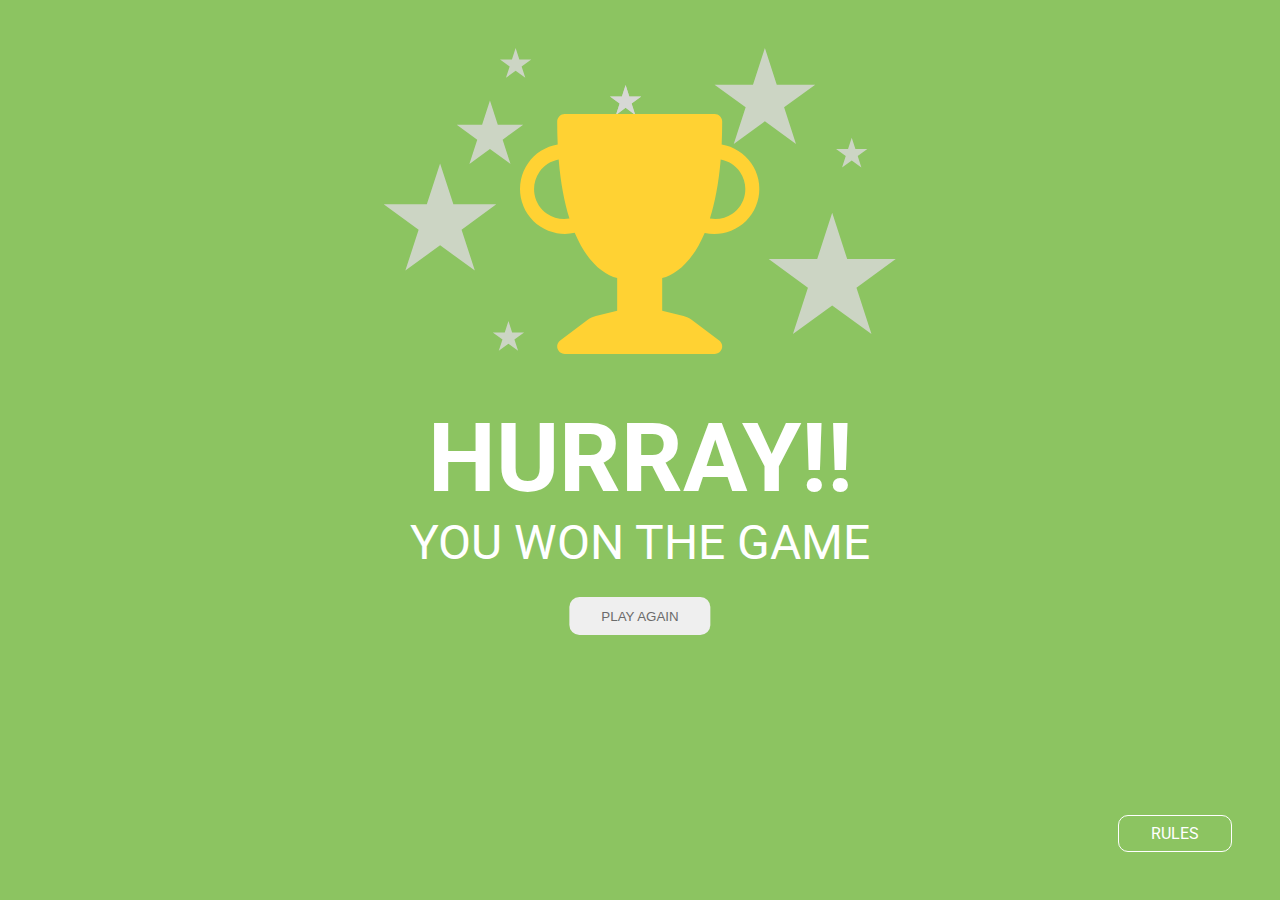
<file: HTML-CSS-JavaScript/hooray.html>
<!DOCTYPE html>
<html lang="en">
<head>
    <meta charset="UTF-8" />
    <meta name="viewport" content="width=device-width, initial-scale=1.0" />
    <title>Winner</title>
    <link rel="stylesheet" href="hooray.css" />
    <link rel="stylesheet" href="style.css">
</head>
<body>

    <div class="winner-img">
      <img src="./images/champion.svg" alt="" />
      <img class="trophy" src="./images/trophy.svg" alt="" />
    </div>

    <div class="winner-text">
      <h2>HURRAY!!</h2>
      <p>YOU WON THE GAME</p>
      <a href="index.html">
        <button>PLAY AGAIN</button>
      </a>
    </div>
    <div class="game-rule" id="game-rule">
        <h2>Game Rules</h2>
        <ul>
          <li>
            Rock beats scissors, scissors beat <br />
            paper, and paper beats rock.
          </li>
          <li>
            Agree ahead of time whether you’ll <br />
            count off “rock, paper, scissors, <br />
            shoot” or just “rock, paper, scissors.”
          </li>
          <li>
            Use rock, paper, scissors to settle <br />
            minor decisions or simply play to <br />
            pass the time
          </li>
          <li>
            If both players lay down the same<br />
            hand, each player lays down another<br />
            hand
          </li>
        </ul>
        <div class="close-rule" id="close-rule">X</div>
    </div>
    <div class="rule-button" id="rule-button">RULES</div>
</body>
<script>
    const openRule = document.getElementById("rule-button")
    const cloaseRule = document.getElementById("close-rule")
    const gameRule = document.getElementById("game-rule")

    openRule.addEventListener("click", ()=>{
        gameRule.style.visibility = "visible";
    });
    cloaseRule.addEventListener("click", ()=>{
        gameRule.style.visibility = "hidden";
    });
</script>
</html>
</file>
<file: HTML-CSS-JavaScript/hooray.css>
.winner-img {
    width: 40%;
    position: relative;
    overflow: hidden;
}
.winner-img img{
    width: 100%;
    height: 100%;
    object-fit: cover;
}
.winner-img .trophy {
    z-index: 3;
    position: absolute;
    bottom: 0;
    left: 50%;
    transform: translateX(-50%);
    width: 15rem;
    height: 15rem;
}
.winner-text {
    position: relative;
    text-align: center;
    color: white;
}
.winner-text h2 {
    font-size: 6rem;
}
.winner-text p {
    font-size: 3rem;
}
.winner-text a {
    position: absolute;
    text-decoration: none;
    color: white;
    bottom: -4rem;
  
    left: 50%;
    transform: translateX(-50%);
}
.winner-text a button {
    border-radius: 10px;
    color: #6b6b6b;
    padding: 0.7rem 2rem;
    border: none;
    outline: none;
    cursor: pointer;
}
</file>
<file: HTML-CSS-JavaScript/style.css>
@import url("https://fonts.googleapis.com/css2?family=Roboto:ital,wght@0,100;0,300;0,400;0,500;0,700;0,900;1,100;1,300;1,400;1,500;1,700;1,900&display=swap");
* {
    margin: 0;
    padding: 0;
    box-sizing: border-box;
}
body {
    position: relative;
    font-family: "Roboto", sans-serif;
    background-color: #8cc461;
    height: 100vh;
    width: 100%;
    padding-top: 3rem;
    gap: 3rem;
    display: flex;
    flex-direction: column;
    justify-content: start;
    align-items: center;
}
header {
    width: 70%;
    display: flex;
    justify-content: space-between;
    align-items: center;
    border: 1px solid #FFF;
    border-radius: 10px;
    padding: 1rem;
}
header .title {
    color: #FFF;
    font-size: 2rem;
    font-weight: 500;
}
header .scoreboard {
    display: flex;
    justify-content: space-between;
    align-items: center;
    gap: 2rem;
}
header .scoreboard .score-div {
    display: flex;
    flex-direction: column;
    justify-content: center;
    align-items: center;
    text-align: center;
    width: 120px;
    background: #FFF;
    padding: 0.5rem 1rem;
    border-radius: 10px;
}
header .scoreboard .score-div .score {
    font-weight: bolder;
    font-size: 2rem;
    line-height: 2;
}
.rule-button {
    border: 1px solid white;
    position: absolute;
    bottom: 3rem;
    right: 3rem;
    padding: 0.5rem 2rem;
    border-radius: 10px;
    font-weight: 400;
    font-size: 1rem;
    color: white;
    cursor: pointer;
}
.next {
    visibility: hidden;
    cursor: pointer;
    border: 1px solid white;
    position: absolute;
    bottom: 3rem;
    right: 3rem;
    padding: 0.5rem 2rem;
    border-radius: 10px;
    font-weight: 400;
    font-size: 1rem;
    color: white;
}
.game-rule {
    visibility: hidden;
    position: absolute;
    bottom: 6rem;
    right: 4rem;
    display: flex;
    flex-direction: column;
    justify-content: center;
    align-items: center;
    gap: 2rem;
    flex-wrap: wrap;
    border: 8px solid white;
    border-radius: 10px;
    padding: 1.5rem 2rem;
    background-color: #004429;
    z-index: 5;
}
.game-rule h2 {
    color: white;
    font-size: 2rem;
    font-weight: 400;
}
.game-rule ul {
    list-style: none;
    font-size: 1rem;
    color: white;
}
.game-rule ul li {
    margin-bottom: 1rem;
}
.game-rule ul li::before {
    content: "\25A0";
    color: #ffd600;
    font-weight: bold;
    display: inline-block;
    width: 1rem;
    margin-left: -1em;
}
.game-rule .close-rule {
    position: absolute;
    width: 70px;
    height: 70px;
    font-size: 2.3rem;
    font-weight: bold;
    background-color: red;
    color: white;
    border-radius: 50%;
    border: 6px solid white;
    top: -50px;
    right: -50px;
    display: flex;
    justify-content: center;
    align-items: center;
    cursor: pointer;
}
.play-game {
    display: grid;
    grid-template-columns: repeat(2, 150px);
    grid-template-areas:
      "rock scissor"
      "paper paper";
    gap: 50px;
    place-items: center;
} 
.rock{
    grid-area: rock;
}
.scissor{
    grid-area: scissor;
}
.paper{
    grid-area: paper;
}
.play-game .rock, .paper, .scissor {
    display: flex;
    justify-content: center;
    align-items: center;
    height: 145px;
    width: 145px;
    border-radius: 50%;
    border: none;
    outline: none;
    position: relative;
}
.line1 {
    position: absolute;
    top: 50%;
    right: -100px;
    z-index: -1;
}
.line2 {
    position: absolute;
    bottom: -90px;
    left: -10px;
    z-index: -1;
}
.line3 {
    position: absolute;
    top: -90px;
    left: -10px;
    z-index: -1;
}
.play-game .rock {
    background-color: #0074b6;
}
.play-game .scissor {
    background-color: #bd00ff;
}
.play-game .paper {
    background-color: #ffa943;
}
.play-game .rock div, .paper div, .scissor div {
  width: 80%;
  height: 80%;
  background-color: white;
  display: flex;
  justify-content: center;
  align-items: center;
  border-radius: 50%;
}
.gameResult {
    width: 1000px;
    height: 100%;
    position: relative;
    display: flex;
    justify-content: space-between;
    align-items: center;
}
.gameResult .userPick {
    position: relative;
    width: 320px;
    height: 320px;
    border-radius: 50%;
    display: flex;
    justify-content: center;
    align-items: center;
    background-color: #66b248;
}
.userPickText {
    position: absolute;
    color: white;
    top: 30px;
}
.pcPickText {
    position: absolute;
    color: white;
    top: -30px;
}
.gameResult .computerPick {
    position: relative;
    width: 170px;
    height: 170px;
    border-radius: 50%;
    display: flex;
    justify-content: center;
    align-items: center;
}
.gameResult .winResultText {
    position: absolute;
    top: 50%;
    left: 50%;
    transform: translateX(-50%) translateY(-50%);
    display: flex;
    flex-direction: column;
    justify-content: center;
    align-items: center;
    gap: 3px;
}
.winResultText h3 {
    font-size: 2rem;
    font-weight: bold;
    color: white;
}
.winResultText p {
    font-size: 1.5rem;
    font-weight: 400;
    color: white;
}
.winResultText button {
    margin-top: 15px;
    font-size: 0.9rem;
    padding: 0.5rem 1rem;
    border-radius: 5px;
    border: none;
    outline: none;
}
.innerLose {
    background-color: #ffa943;
}
.innerWin {
    background-color: #bd00ff;
}
.innerLose, .innerWin {
    display: flex;
    justify-content: center;
    align-items: center;
    width: 170px;
    height: 170px;
    border-radius: 50%;
}
.fistInner {
    width: 270px;
    height: 270px;
    border-radius: 50%;
    display: flex;
    justify-content: center;
    align-items: center;
    background-color: #32a62f;
}
.secondInner {
    width: 220px;
    height: 220px;
    border-radius: 50%;
    display: flex;
    justify-content: center;
    align-items: center;
    background-color: #289a27;
}
.innerLose .resPlay, .innerWin .resPlay {
    display: flex;
    justify-content: center;
    align-items: center;
    width: 150px;
    height: 150px;
    border-radius: 50%;
    background-color: white;
}
.tieUp {
    margin-top: 4rem;
    width: 1000px;
    height: 100%;
    position: relative;
    display: flex;
    justify-content: space-between;
    align-items: center;
}
.tieUp .userPickTieUp, .pcPickTieUp {
    width: 200px;
    height: 200px;
    border-radius: 50%;
    display: flex;
    justify-content: center;
    align-items: center;
    background-color: #0074b6;
    position: relative;
}
.tieUp .userPickTieUp div, .pcPickTieUp div {
    width: 170px;
    height: 170px;
    border-radius: 50%;
    display: flex;
    justify-content: center;
    align-items: center;
    background-color: white;
}
.tieUp .tieUpResText {
    position: absolute;
    top: 60%;
    left: 50%;
    transform: translateX(-50%);
    display: flex;
    flex-direction: column;
    justify-content: center;
    align-items: center;
    gap: 40px;
}
.tieUp .tieUpResText h3 {
    font-size: 3rem;
    color: white;
    font-weight: bold;
}
.tieUp .tieUpResText button {
    font-size: 1rem;
    padding: 1rem 2rem;
    background-color: white;
    border-radius: 10px;
    border: none;
    outline: none;
    color: #6b6b6b;
    cursor: pointer;
}
.userPickTieUp .tieUpText, .pcPickTieUp .tieUpText {
    position: absolute;
    top: -50px;
    color: white;
    font-weight: bold;
    font-size: 1.2rem;
}
a {
    text-decoration: none;
    color: white;
}
</file>
